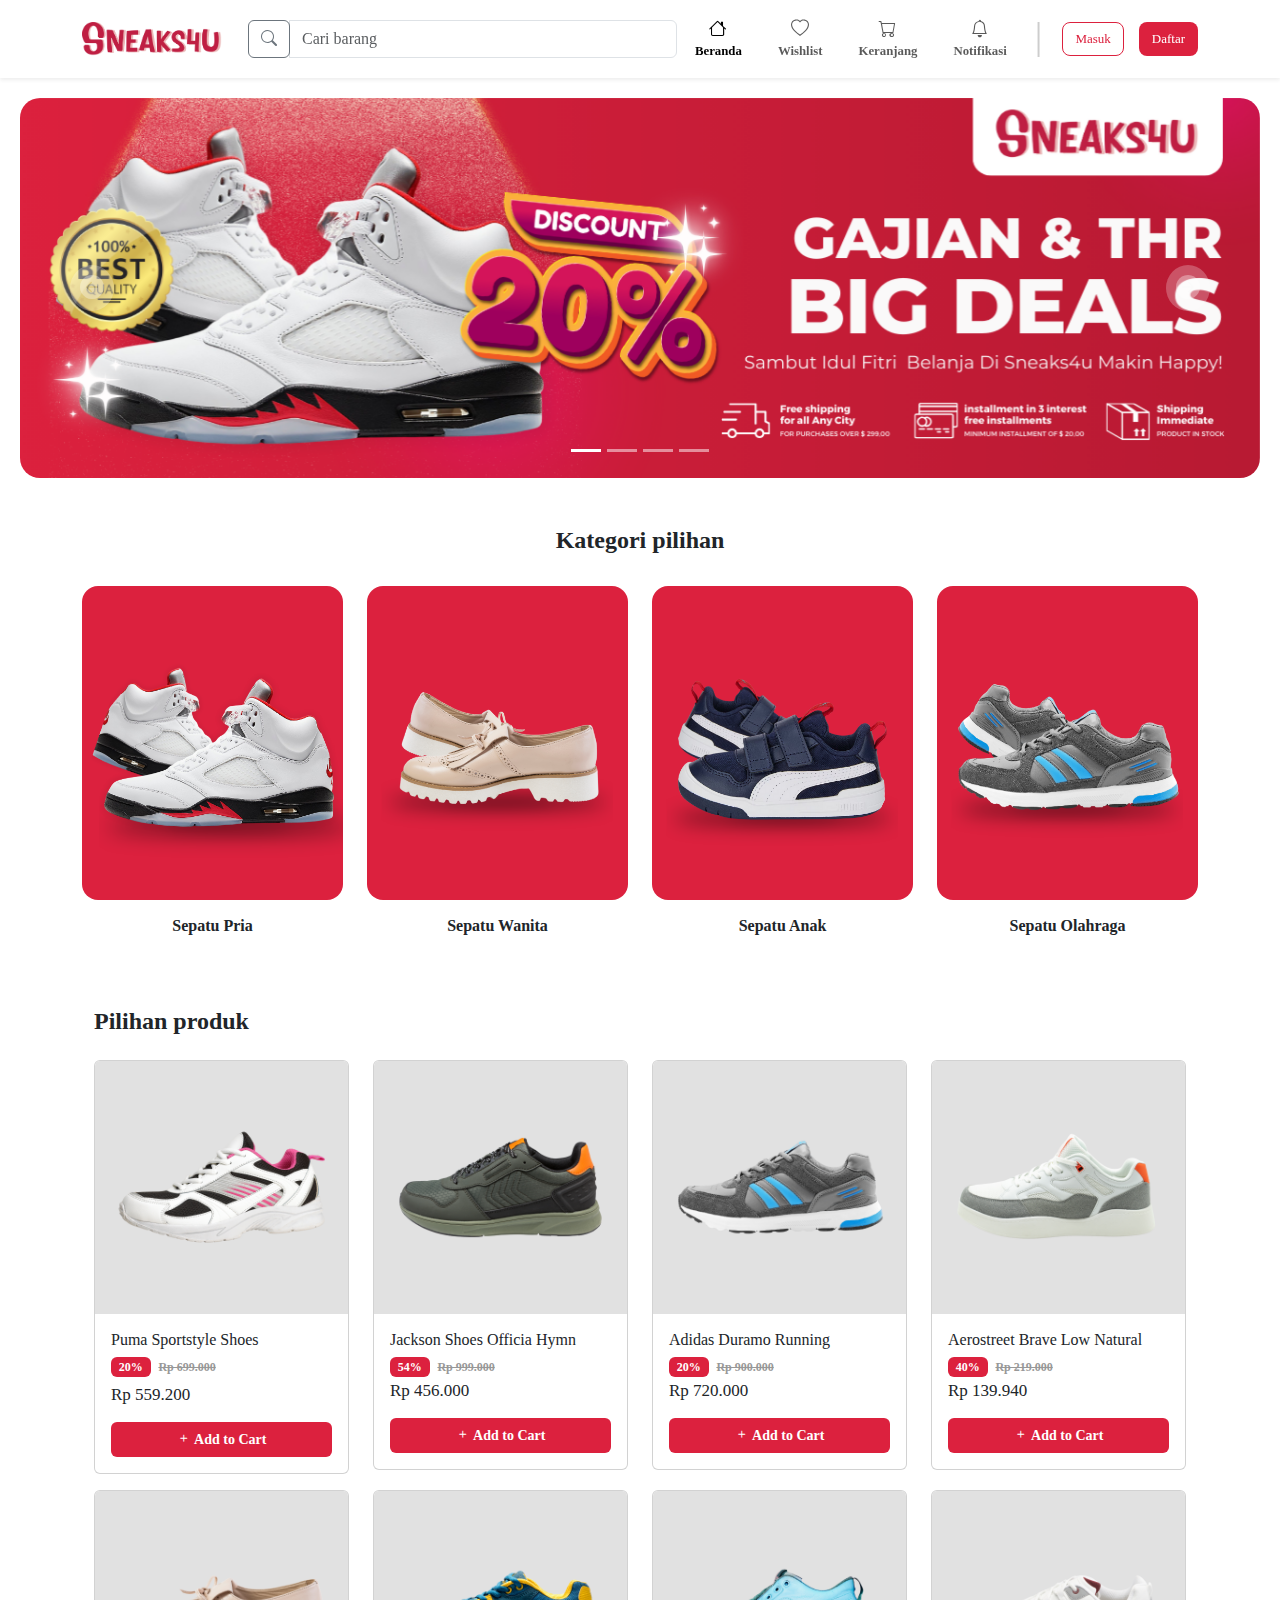
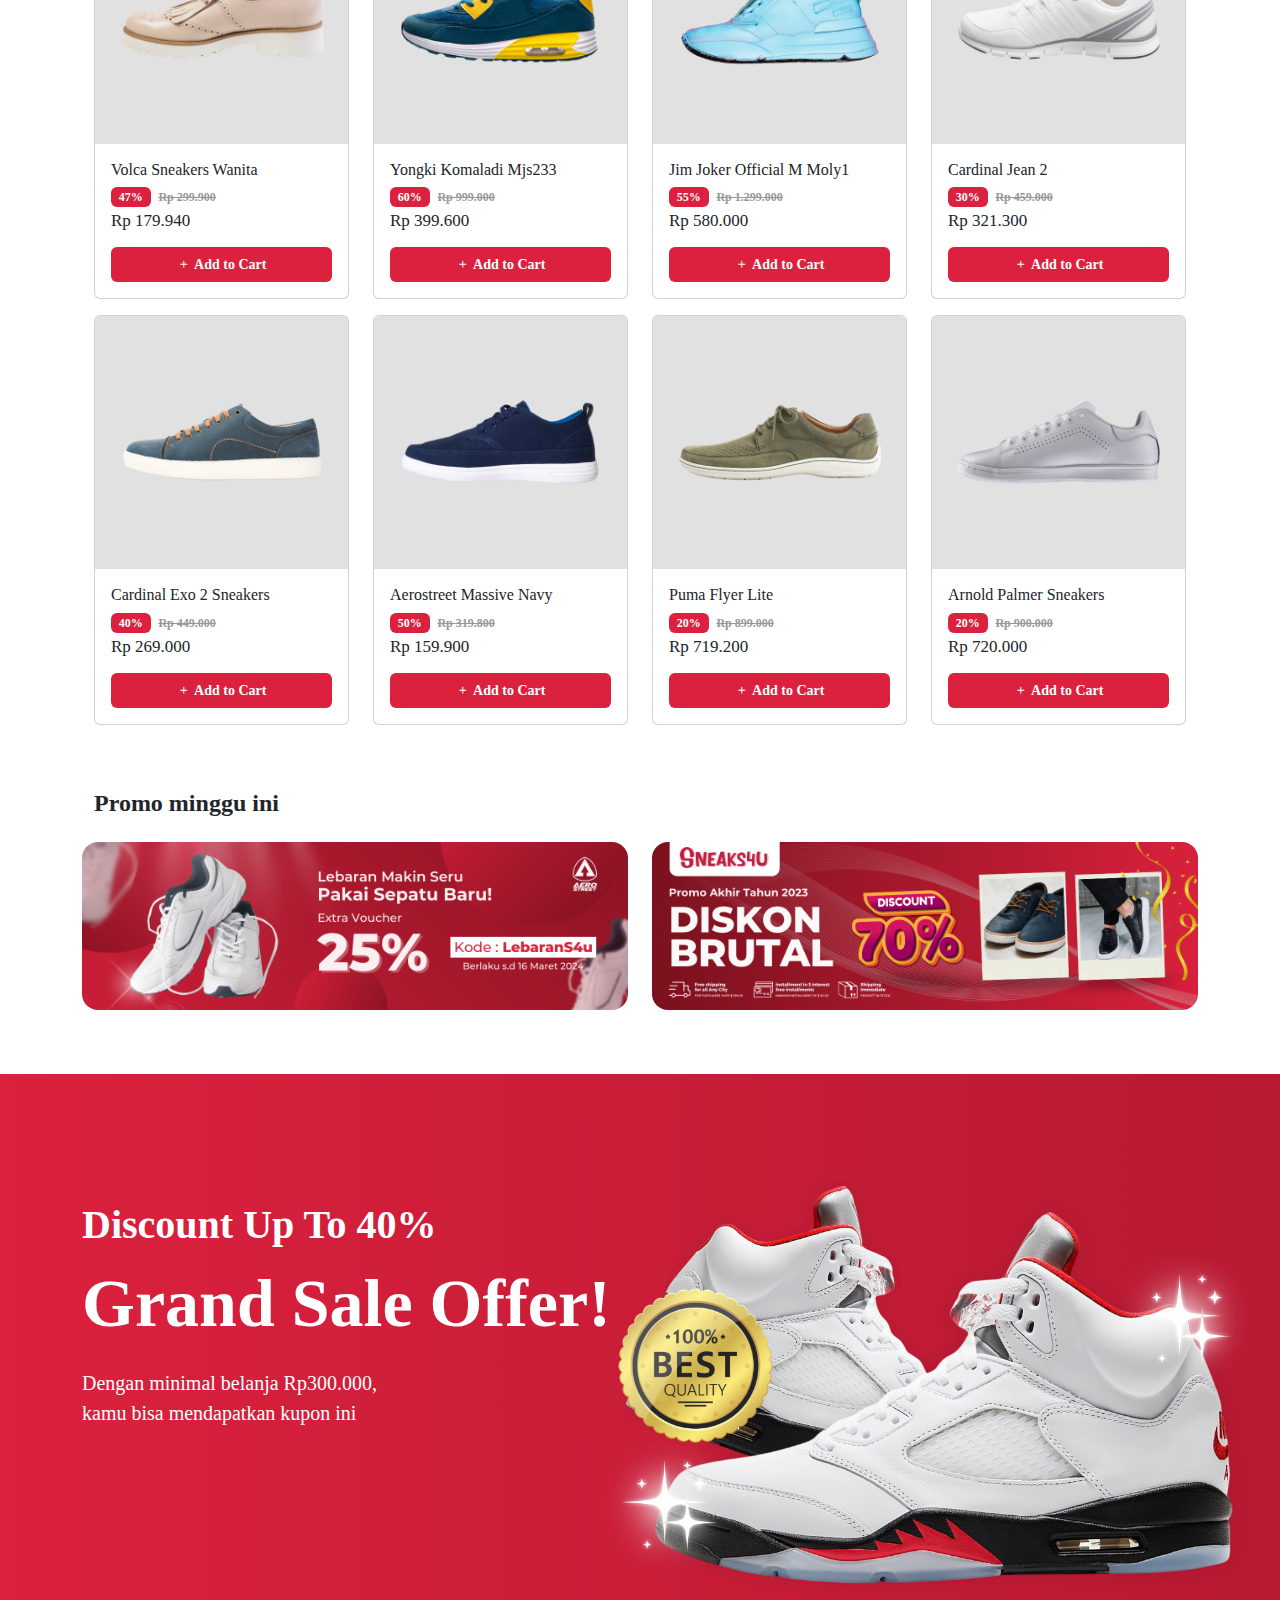
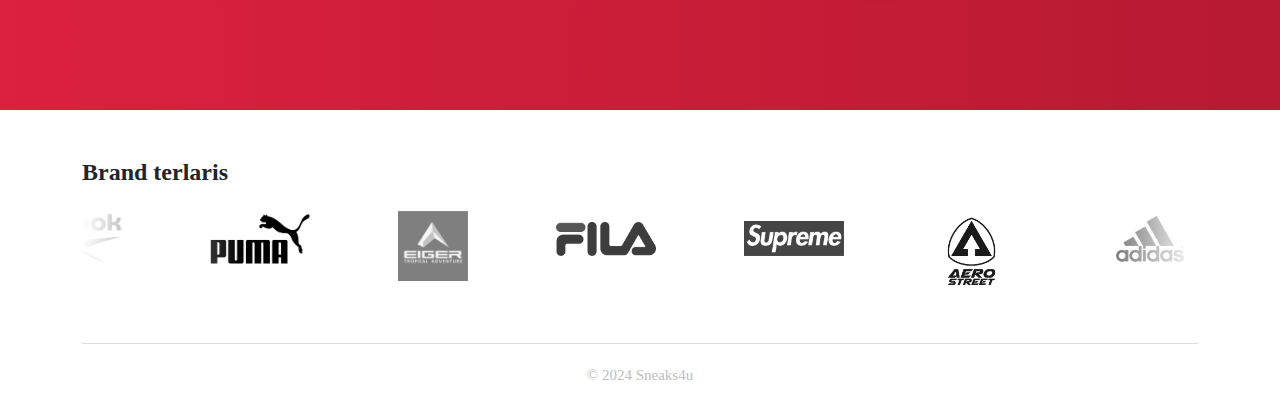
<file: index.html>
<!DOCTYPE html>
<html lang="en">
  <head>
    <meta charset="UTF-8" />
    <meta name="viewport" content="width=device-width, initial-scale=1.0" />

    <!-- Favicon -->
    <link rel="icon" href="img/favicon.png" />

    <!-- Link CSS -->
    <link rel="stylesheet" href="style.css" />

    <!-- Bootstrap CSS -->
    <link href="https://cdn.jsdelivr.net/npm/bootstrap@5.3.3/dist/css/bootstrap.min.css" rel="stylesheet" integrity="sha384-QWTKZyjpPEjISv5WaRU9OFeRpok6YctnYmDr5pNlyT2bRjXh0JMhjY6hW+ALEwIH" crossorigin="anonymous" />

    <!-- Bootstrap Icon -->
    <link rel="stylesheet" href="https://cdn.jsdelivr.net/npm/bootstrap-icons@1.11.3/font/bootstrap-icons.min.css" />

    <title>Sneaks4u</title>
  </head>
  <body>
    <div id="overlay"></div>

    <!-- Navbar -->
    <nav class="navbar navbar-expand-lg navbar-light bg-white sticky-top shadow-sm fw-medium">
      <div class="container">
        <a href="#">
          <img src="img/sneaks4u.png" alt="" class="navbar-brand" />
        </a>

        <div class="wrap-search-luar">
          <div class="input-group">
            <div class="input-group-append">
              <button class="btn btn-outline-secondary" type="button">
                <i class="bi bi-search"></i>
              </button>
            </div>
            <input type="text" class="form-control" placeholder="Cari barang" data-toggle="modal" data-target="#exampleModal" />
          </div>
        </div>

        <button class="navbar-toggler" type="button" data-bs-toggle="collapse" data-bs-target="#navbarNavAltMarkup" aria-controls="navbarNavAltMarkup" aria-expanded="false" aria-label="Toggle navigation">
          <span class="navbar-toggler-icon"></span>
        </button>

        <div class="collapse navbar-collapse" id="navbarNavAltMarkup">
          <div class="wrap-search">
            <div class="input-group">
              <div class="input-group-append">
                <button class="btn btn-outline-secondary" type="button">
                  <i class="bi bi-search"></i>
                </button>
              </div>
              <input type="text" class="form-control" placeholder="Cari barang" data-toggle="modal" data-target="#exampleModal" />
            </div>
          </div>
          <div class="navbar-nav ms-auto">
            <a class="nav-link active" href="#">
              <div class="icon-wrapper">
                <i class="bi bi-house"></i>
                <span class="icon-text">Beranda</span>
              </div>
            </a>
            <a class="nav-link" href="#">
              <div class="icon-wrapper">
                <i class="bi bi-heart"></i>
                <span class="icon-text">Wishlist</span>
              </div>
            </a>

            <a id="cart-link" class="nav-link" href="cart.html">
              <div class="icon-wrapper">
                <i class="bi bi-cart"></i>
                <span class="icon-text">Keranjang</span>
              </div>
            </a>

            <a class="nav-link" href="#">
              <div class="icon-wrapper">
                <i class="bi bi-bell"></i>
                <span class="icon-text">Notifikasi</span>
              </div>
            </a>

            <span class="mr-3 line">|</span>

            <div class="d-flex button login">
              <button class="btn font-weight-bold">Masuk</button>
              <button class="btn font-weight-bold text-white">Daftar</button>
            </div>
          </div>
        </div>
      </div>
    </nav>
    <!-- Akhir Navbar -->

    <!-- Banner -->
    <div class="banner-container">
      <div id="hero-carousel" class="carousel slide" data-bs-ride="carousel">
        <div class="carousel-indicators">
          <button type="button" data-bs-target="#hero-carousel" data-bs-slide-to="0" class="active" aria-current="true" aria-label="Slide 1"></button>
          <button type="button" data-bs-target="#hero-carousel" data-bs-slide-to="1" aria-label="Slide 2"></button>
          <button type="button" data-bs-target="#hero-carousel" data-bs-slide-to="2" aria-label="Slide 3"></button>
          <button type="button" data-bs-target="#hero-carousel" data-bs-slide-to="3" aria-label="Slide 4"></button>
        </div>

        <div class="carousel-inner">
          <div class="carousel-item active c-item">
            <img src="img/banner1.png" class="d-block w-100 c-img" alt="Slide 1" />
          </div>
          <div class="carousel-item c-item">
            <img src="img/banner2.png" class="d-block w-100 c-img" alt="Slide 2" />
          </div>
          <div class="carousel-item c-item">
            <img src="img/banner3.png" class="d-block w-100 c-img" alt="Slide 3" />
          </div>
          <div class="carousel-item c-item">
            <img src="img/banner4.png" class="d-block w-100 c-img" alt="Slide 4" />
          </div>
        </div>
        <button class="carousel-control-prev" type="button" data-bs-target="#hero-carousel" data-bs-slide="prev">
          <span class="prev-icon-wrapper"><i class="bi bi-arrow-left-circle-fill"></i></span>
        </button>
        <button class="carousel-control-next" type="button" data-bs-target="#hero-carousel" data-bs-slide="next">
          <span class="next-icon-wrapper"><i class="bi bi-arrow-right-circle-fill"></i></span>
        </button>
      </div>
    </div>
    <!-- Akhir Banner -->

    <!-- Kategori -->
    <div id="Kategori">
      <div class="container mt-5 mb-5">
        <div class="row mb-4 text-center">
          <div class="col">
            <h3 class="fs-4 fw-bold">Kategori pilihan</h3>
          </div>
        </div>
        <div class="row d-flex justify-content-center align-items-center text-center">
          <div class="col-6 col-md-3 mb-3">
            <img src="img/sepatupria.png" class="card-img-top rounded-4" alt="..." />
            <h6 class="mt-3 fw-semibold">Sepatu Pria</h6>
          </div>
          <div class="col-6 col-md-3 mb-3">
            <img src="img/sepatuwanita.png" class="card-img-top rounded-4" alt="..." />
            <h6 class="mt-3 fw-semibold">Sepatu Wanita</h6>
          </div>
          <div class="col-6 col-md-3 mb-3">
            <img src="img/sepatuanak.png" class="card-img-top rounded-4" alt="..." />
            <h6 class="mt-3 fw-semibold">Sepatu Anak</h6>
          </div>
          <div class="col-6 col-md-3 mb-3">
            <img src="img/sepatuolahraga.png" class="card-img-top rounded-4" alt="..." />
            <h6 class="mt-3 fw-semibold">Sepatu Olahraga</h6>
          </div>
        </div>
      </div>
    </div>
    <!-- Akhir Kategori -->

    <!-- Pilihan Produk -->
    <div class="container mt-2 mb-5">
      <div class="row mx-auto mb-3">
        <div class="col">
          <h3 class="fs-4 fw-bold">Pilihan produk</h3>
        </div>
      </div>
      <div class="row mx-0 mt-0">
        <div class="col-6 col-md-3 pl-0 mb-3">
          <div class="card">
            <img src="img/1.png" class="card-img-top" alt="..." />
            <div class="card-body">
              <h6 class="card-title">Puma Sportstyle Shoes</h6>
              <div class="d-flex">
                <span class="badge badge-pill" style="background-color: #dc213e; color: d50000">20%</span>
                <span class="badge-pill badge" style="color: #989898"><del>Rp 699.000</del></span>
              </div>
              <h5 class="mt-2">Rp 559.200</h5>
              <div class="d-flex align-items-center">
                <button
                  class="btn add-cart mr-2"
                  onclick="addToCart('Puma Sportstyle Shoes', 559200, 'img/1.png');
                  showAddedToCartPopup('Puma Sportstyle Shoes', {name: 'Puma Sportstyle Shoes', price: 559200, image: 'img/1.png'});"
                >
                  <i class="bi bi-plus"></i>
                  <span class="ml-1">Add to Cart</span>
                </button>
              </div>
            </div>
          </div>
        </div>
        <div class="col-6 col-md-3 pl-0 mb-3">
          <div class="card">
            <img src="img/2.png" class="card-img-top" alt="..." />
            <div class="card-body">
              <h6 class="card-title">Jackson Shoes Officia Hymn</h6>
              <div class="d-flex">
                <span class="badge badge-pill" style="background-color: #dc213e; color: d50000">54%</span>
                <span class="badge-pill badge" style="color: #989898"><del>Rp 999.000</del></span>
              </div>
              <h5 class="mt-1">Rp 456.000</h5>
              <div class="d-flex align-items-center">
                <button
                  class="btn add-cart mr-2"
                  onclick="addToCart('Jackson Shoes Officia Hymn', 456000, 'img/2.png');
                  showAddedToCartPopup('Jackson Shoes Officia Hymn', {name: 'PJackson Shoes Officia Hymn', price: 456000, image: 'img/2.png'});"
                >
                  <i class="bi bi-plus"></i>
                  <span class="ml-1">Add to Cart</span>
                </button>
              </div>
            </div>
          </div>
        </div>
        <div class="col-6 col-md-3 pl-0 mb-3">
          <div class="card">
            <img src="img/3.png" class="card-img-top" alt="..." />
            <div class="card-body">
              <h6 class="card-title">Adidas Duramo Running</h6>
              <div class="d-flex">
                <span class="badge badge-pill" style="background-color: #dc213e; color: d50000">20%</span>
                <span class="badge-pill badge" style="color: #989898"><del>Rp 900.000</del></span>
              </div>
              <h5 class="mt-1">Rp 720.000</h5>
              <div class="d-flex align-items-center">
                <button
                  class="btn add-cart mr-2"
                  onclick="addToCart('Adidas Duramo Running', 720000, 'img/3.png');
                  showAddedToCartPopup('Adidas Duramo Running', {name: 'Adidas Duramo Running', price: 720000, image: 'img/3.png'});"
                >
                  <i class="bi bi-plus"></i>
                  <span class="ml-1">Add to Cart</span>
                </button>
              </div>
            </div>
          </div>
        </div>
        <div class="col-6 col-md-3 pl-0 mb-3">
          <div class="card">
            <img src="img/6.png" class="card-img-top" alt="..." />
            <div class="card-body">
              <h6 class="card-title">Aerostreet Brave Low Natural</h6>
              <div class="d-flex">
                <span class="badge badge-pill" style="background-color: #dc213e; color: d50000">40%</span>
                <span class="badge-pill badge" style="color: #989898"><del>Rp 219.000</del></span>
              </div>
              <h5 class="mt-1">Rp 139.940</h5>
              <div class="d-flex align-items-center">
                <button
                  class="btn add-cart mr-2"
                  onclick="addToCart('Aerostreet Brave Low Natural', 139940, 'img/6.png');
                  showAddedToCartPopup('Aerostreet Brave Low Natural', {name: 'Aerostreet Brave Low Natural', price: 139940, image: 'img/6.png'});"
                >
                  <i class="bi bi-plus"></i>
                  <span class="ml-1">Add to Cart</span>
                </button>
              </div>
            </div>
          </div>
        </div>
      </div>
      <div class="row mx-0">
        <div class="col-6 col-md-3 pl-0 mb-3">
          <div class="card">
            <img src="img/9.png" class="card-img-top" alt="..." />
            <div class="card-body">
              <h6 class="card-title">Volca Sneakers Wanita</h6>
              <div class="d-flex">
                <span class="badge badge-pill" style="background-color: #dc213e; color: d50000">47%</span>
                <span class="badge-pill badge" style="color: #989898"><del>Rp 299.900</del></span>
              </div>
              <h5 class="mt-1">Rp 179.940</h5>
              <div class="d-flex align-items-center">
                <button
                  class="btn add-cart mr-2"
                  onclick="addToCart('Volca Sneakers Wanita', 179940, 'img/9.png');
                  showAddedToCartPopup('Volca Sneakers Wanita', {name: 'Volca Sneakers Wanita', price: 179940, image: 'img/9.png'});"
                >
                  <i class="bi bi-plus"></i>
                  <span class="ml-1">Add to Cart</span>
                </button>
              </div>
            </div>
          </div>
        </div>
        <div class="col-6 col-md-3 pl-0 mb-3">
          <div class="card">
            <img src="img/4.png" class="card-img-top" alt="..." />
            <div class="card-body">
              <h6 class="card-title">Yongki Komaladi Mjs233</h6>
              <div class="d-flex">
                <span class="badge badge-pill" style="background-color: #dc213e; color: d50000">60%</span>
                <span class="badge-pill badge" style="color: #989898"><del>Rp 999.000</del></span>
              </div>
              <h5 class="mt-1">Rp 399.600</h5>
              <div class="d-flex align-items-center">
                <button
                  class="btn add-cart mr-2"
                  onclick="addToCart('Yongki Komaladi Mjs233', 399600, 'img/4.png');
                  showAddedToCartPopup('ongki Komaladi Mjs233', {name: 'ongki Komaladi Mjs233', price: 399600, image: 'img/4.png'});"
                >
                  <i class="bi bi-plus"></i>
                  <span class="ml-1">Add to Cart</span>
                </button>
              </div>
            </div>
          </div>
        </div>
        <div class="col-6 col-md-3 pl-0 mb-3">
          <div class="card">
            <img src="img/7.png" class="card-img-top" alt="..." />
            <div class="card-body">
              <h6 class="card-title">Jim Joker Official M Moly1</h6>
              <div class="d-flex">
                <span class="badge badge-pill" style="background-color: #dc213e; color: d50000">55%</span>
                <span class="badge-pill badge" style="color: #989898"><del>Rp 1.299.000</del></span>
              </div>
              <h5 class="mt-1">Rp 580.000</h5>
              <div class="d-flex align-items-center">
                <button
                  class="btn add-cart mr-2"
                  onclick="addToCart('Jim Joker Official M Moly1', 580000, 'img/7.png');
                  showAddedToCartPopup('Jim Joker Official M Moly1', {name: 'Jim Joker Official M Moly1', price: 580000, image: 'img/7.png'});"
                >
                  <i class="bi bi-plus"></i>
                  <span class="ml-1">Add to Cart</span>
                </button>
              </div>
            </div>
          </div>
        </div>
        <div class="col-6 col-md-3 pl-0 mb-3">
          <div class="card">
            <img src="img/5.png" class="card-img-top" alt="..." />
            <div class="card-body">
              <h6 class="card-title">Cardinal Jean 2</h6>
              <div class="d-flex">
                <span class="badge badge-pill" style="background-color: #dc213e; color: d50000">30%</span>
                <span class="badge-pill badge" style="color: #989898"><del>Rp 459.000</del></span>
              </div>
              <h5 class="mt-1">Rp 321.300</h5>
              <div class="d-flex align-items-center">
                <button
                  class="btn add-cart mr-2"
                  onclick="addToCart('Cardinal Jean 2', 321300, 'img/5.png');
                  showAddedToCartPopup('Cardinal Jean 2', {name: 'Cardinal Jean 2', price: 321300, image: 'img/5.png'});"
                >
                  <i class="bi bi-plus"></i>
                  <span class="ml-1">Add to Cart</span>
                </button>
              </div>
            </div>
          </div>
        </div>
      </div>
      <div class="row mx-0">
        <div class="col-6 col-md-3 pl-0 mb-3">
          <div class="card">
            <img src="img/12.png" class="card-img-top" alt="..." />
            <div class="card-body">
              <h6 class="card-title">Cardinal Exo 2 Sneakers</h6>
              <div class="d-flex">
                <span class="badge badge-pill" style="background-color: #dc213e; color: d50000">40%</span>
                <span class="badge-pill badge" style="color: #989898"><del>Rp 449.000</del></span>
              </div>
              <h5 class="mt-1">Rp 269.000</h5>
              <div class="d-flex align-items-center">
                <button
                  class="btn add-cart mr-2"
                  onclick="addToCart('Cardinal Exo 2 Sneakers', 269000, 'img/12.png');
                  showAddedToCartPopup('Cardinal Exo 2 Sneakers', {name: 'Cardinal Exo 2 Sneakers', price: 269000, image: 'img/12.png'});"
                >
                  <i class="bi bi-plus"></i>
                  <span class="ml-1">Add to Cart</span>
                </button>
              </div>
            </div>
          </div>
        </div>
        <div class="col-6 col-md-3 pl-0 mb-3">
          <div class="card">
            <img src="img/10.png" class="card-img-top" alt="..." />
            <div class="card-body">
              <h6 class="card-title">Aerostreet Massive Navy</h6>
              <div class="d-flex">
                <span class="badge badge-pill" style="background-color: #dc213e; color: d50000">50%</span>
                <span class="badge-pill badge" style="color: #989898"><del>Rp 319.800</del></span>
              </div>
              <h5 class="mt-1">Rp 159.900</h5>
              <div class="d-flex align-items-center">
                <button
                  class="btn add-cart mr-2"
                  onclick="addToCart('Aerostreet Massive Navy', 159900, 'img/10.png');
                  showAddedToCartPopup('Aerostreet Massive Navy', {name: 'Aerostreet Massive Navys', price: 159900, image: 'img/10.png'});"
                >
                  <i class="bi bi-plus"></i>
                  <span class="ml-1">Add to Cart</span>
                </button>
              </div>
            </div>
          </div>
        </div>
        <div class="col-6 col-md-3 pl-0 mb-3">
          <div class="card">
            <img src="img/11.png" class="card-img-top" alt="..." />
            <div class="card-body">
              <h6 class="card-title">Puma Flyer Lite</h6>
              <div class="d-flex">
                <span class="badge badge-pill" style="background-color: #dc213e; color: d50000">20%</span>
                <span class="badge-pill badge" style="color: #989898"><del>Rp 899.000</del></span>
              </div>
              <h5 class="mt-1">Rp 719.200</h5>
              <div class="d-flex align-items-center">
                <button
                  class="btn add-cart mr-2"
                  onclick="addToCart('Puma Flyer Lite', 719200, 'img/11.png');
                  showAddedToCartPopup('Puma Flyer Lite', {name: 'Puma Flyer Lite', price: 719200, image: 'img/11.png'});"
                >
                  <i class="bi bi-plus"></i>
                  <span class="ml-1">Add to Cart</span>
                </button>
              </div>
            </div>
          </div>
        </div>
        <div class="col-6 col-md-3 pl-0 mb-3">
          <div class="card">
            <img src="img/8.png" class="card-img-top" alt="..." />
            <div class="card-body">
              <h6 class="card-title">Arnold Palmer Sneakers</h6>
              <div class="d-flex">
                <span class="badge badge-pill" style="background-color: #dc213e; color: d50000">20%</span>
                <span class="badge-pill badge" style="color: #989898"><del>Rp 900.000</del></span>
              </div>
              <h5 class="mt-1">Rp 720.000</h5>
              <div class="d-flex align-items-center">
                <button
                  class="btn add-cart mr-2"
                  onclick="addToCart('Arnold Palmer Sneakers', 720000, 'img/8.png');
                  showAddedToCartPopup('Arnold Palmer Sneakers', {name: 'Arnold Palmer Sneakers', price: 720000, image: 'img/8.png'});"
                >
                  <i class="bi bi-plus"></i>
                  <span class="ml-1">Add to Cart</span>
                </button>
              </div>
            </div>
          </div>
        </div>
      </div>
    </div>
    <!-- Akhir Pilihan Produk -->

    <!-- Promo -->
    <div id="Promo">
      <div class="container mb-5">
        <div class="row mx-auto mb-3">
          <div class="col">
            <h3 class="fs-4 fw-bold">Promo minggu ini</h3>
          </div>
        </div>
        <div class="row">
          <div class="col-md-6 mb-3">
            <div class="card-img">
              <img src="img/banner3.png" class="card-img rounded-4" alt="..." />
            </div>
          </div>
          <div class="col-md-6 mb-3">
            <div class="card-img">
              <img src="img/banner4.png" class="card-img rounded-4" alt="..." />
            </div>
          </div>
        </div>
      </div>
    </div>
    <!-- Akhir Promo -->

    <!-- Offer -->
    <section id="offers" class="py-5 mb-5">
      <div class="container">
        <div class="row d-flex align-items-center justify-content-center text-center justify-content-lg-start text-lg-start">
          <div class="offers-content">
            <span class="text-white">Discount Up To 40%</span>
            <h2 class="mt-2 mb-4 text-white">Grand Sale Offer!</h2>
            <p class="text-white">
              Dengan minimal belanja Rp300.000, <br />
              kamu bisa mendapatkan kupon ini
            </p>
          </div>
          <div class="overlay"></div>
        </div>
      </div>
    </section>
    <!-- Akhir Offer -->

    <!-- Brand -->
    <section id="Brand">
      <div class="container">
        <div class="row">
          <div class="col">
            <h3 class="fs-4 fw-bold">Brand terlaris</h3>
          </div>
        </div>
        <div class="slider">
          <ul class="brands">
            <li class="brand-logo"><img src="img/brand-img-1.png" width="100" alt="" /></li>
            <li class="brand-logo"><img src="img/brand-img-2.jpg" width="60" alt="" /></li>
            <li class="brand-logo"><img src="img/brand-img-3.png" width="100" alt="" /></li>
            <li class="brand-logo"><img src="img/brand-img-4.png" width="100" alt="" /></li>
            <li class="brand-logo"><img src="img/brand-img-5.png" width="100" alt="" /></li>
            <li class="brand-logo"><img src="img/brand-img-6.png" width="100" alt="" /></li>
            <li class="brand-logo"><img src="img/brand-img-7.png" width="70" alt="" /></li>
            <li class="brand-logo"><img src="img/brand-img-8.png" width="100" alt="" /></li>
            <li class="brand-logo"><img src="img/brand-img-9.png" width="100" alt="" /></li>
            <li class="brand-logo"><img src="img/brand-img-10.png" width="80" alt="" /></li>

            <li class="brand-logo"><img src="img/brand-img-1.png" width="100" alt="" /></li>
            <li class="brand-logo"><img src="img/brand-img-2.jpg" width="60" alt="" /></li>
            <li class="brand-logo"><img src="img/brand-img-3.png" width="100" alt="" /></li>
            <li class="brand-logo"><img src="img/brand-img-4.png" width="100" alt="" /></li>
            <li class="brand-logo"><img src="img/brand-img-5.png" width="100" alt="" /></li>
            <li class="brand-logo"><img src="img/brand-img-6.png" width="100" alt="" /></li>
            <li class="brand-logo"><img src="img/brand-img-7.png" width="70" alt="" /></li>
            <li class="brand-logo"><img src="img/brand-img-8.png" width="100" alt="" /></li>
            <li class="brand-logo"><img src="img/brand-img-9.png" width="100" alt="" /></li>
            <li class="brand-logo"><img src="img/brand-img-10.png" width="80" alt="" /></li>
          </ul>
        </div>
      </div>
    </section>
    <!-- Akhir Brand -->

    <!-- footer -->
    <div class="container">
      <footer class="text-center footer-line">
        <p>&copy; 2024 Sneaks4u</p>
      </footer>
    </div>
    <!-- end of footer -->

    <script src="script.js"></script>
    <script src="https://cdn.jsdelivr.net/npm/bootstrap@5.3.3/dist/js/bootstrap.bundle.min.js" integrity="sha384-YvpcrYf0tY3lHB60NNkmXc5s9fDVZLESaAA55NDzOxhy9GkcIdslK1eN7N6jIeHz" crossorigin="anonymous"></script>
  </body>
</html>
</file>
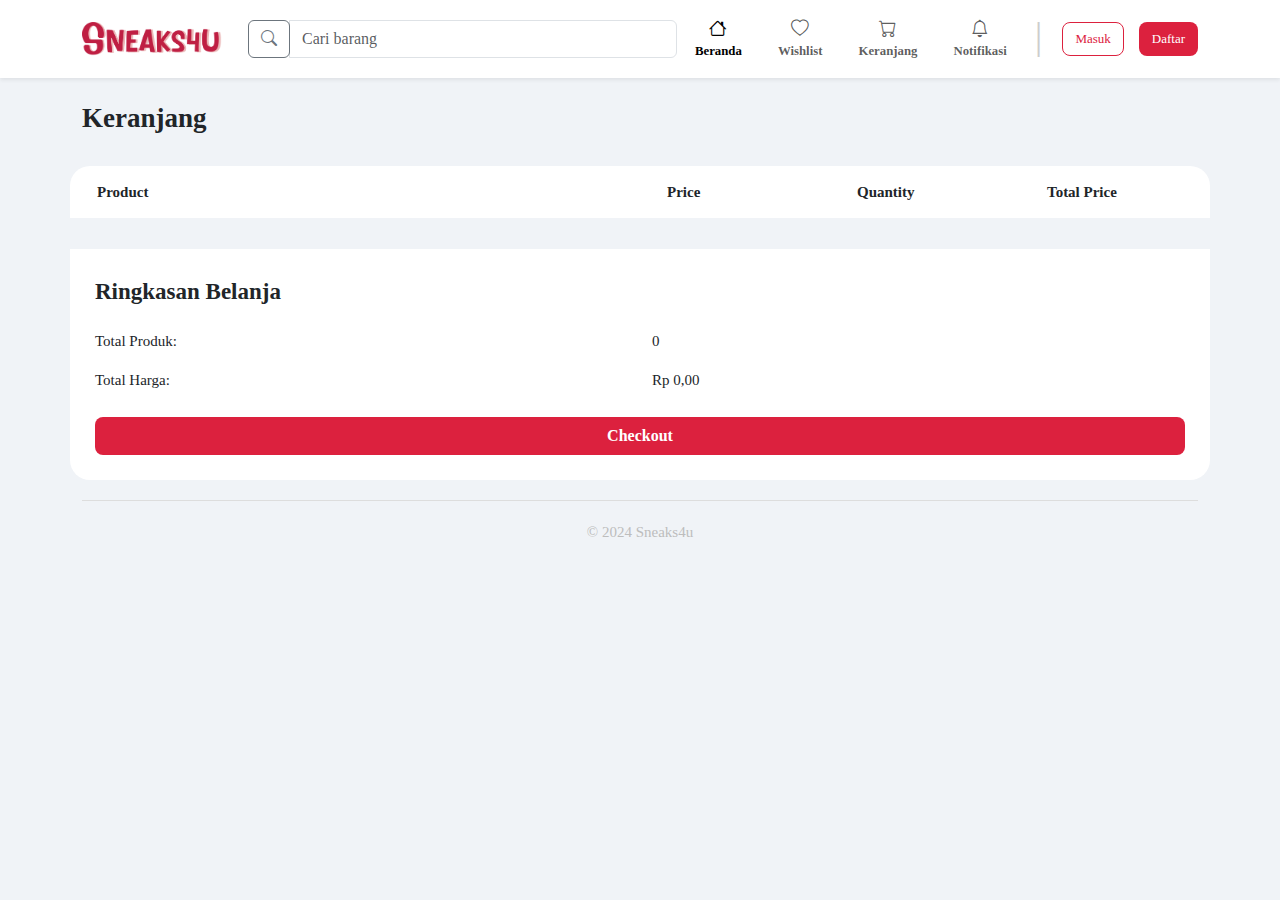
<file: cart.html>
<!DOCTYPE html>
<html lang="en">
  <head>
    <meta charset="UTF-8" />
    <meta name="viewport" content="width=device-width, initial-scale=1.0" />

    <!-- Favicon -->
    <link rel="icon" href="img/favicon.png" />

    <!-- Link CSS -->
    <link rel="stylesheet" href="style-cart.css" />

    <!-- Bootstrap CSS -->
    <link href="https://cdn.jsdelivr.net/npm/bootstrap@5.3.3/dist/css/bootstrap.min.css" rel="stylesheet" integrity="sha384-QWTKZyjpPEjISv5WaRU9OFeRpok6YctnYmDr5pNlyT2bRjXh0JMhjY6hW+ALEwIH" crossorigin="anonymous" />

    <!-- Bootstrap Icon -->
    <link rel="stylesheet" href="https://cdn.jsdelivr.net/npm/bootstrap-icons@1.11.3/font/bootstrap-icons.min.css" />

    <title>Shopping Cart</title>
  </head>
  <body style="background-color: #f0f3f7">
    <!-- Navbar -->
    <nav class="navbar navbar-expand-lg navbar-light bg-white sticky-top shadow-sm fw-medium">
      <div class="container">
        <a href="index.html">
          <img src="img/sneaks4u.png" alt="" class="navbar-brand" />
        </a>

        <div class="wrap-search-luar">
          <div class="input-group">
            <div class="input-group-append">
              <button class="btn btn-outline-secondary" type="button">
                <i class="bi bi-search"></i>
              </button>
            </div>
            <input type="text" class="form-control" placeholder="Cari barang" data-toggle="modal" data-target="#exampleModal" />
          </div>
        </div>

        <button class="navbar-toggler" type="button" data-bs-toggle="collapse" data-bs-target="#navbarNavAltMarkup" aria-controls="navbarNavAltMarkup" aria-expanded="false" aria-label="Toggle navigation">
          <span class="navbar-toggler-icon"></span>
        </button>

        <div class="collapse navbar-collapse" id="navbarNavAltMarkup">
          <div class="wrap-search">
            <div class="input-group">
              <div class="input-group-append">
                <button class="btn btn-outline-secondary" type="button">
                  <i class="bi bi-search"></i>
                </button>
              </div>
              <input type="text" class="form-control" placeholder="Cari barang" data-toggle="modal" data-target="#exampleModal" />
            </div>
          </div>
          <div class="navbar-nav ms-auto">
            <a class="nav-link active" href="index.html">
              <div class="icon-wrapper">
                <i class="bi bi-house"></i>
                <span class="icon-text">Beranda</span>
              </div>
            </a>
            <a class="nav-link" href="#">
              <div class="icon-wrapper">
                <i class="bi bi-heart"></i>
                <span class="icon-text">Wishlist</span>
              </div>
            </a>

            <a id="cart-link" class="nav-link" href="#">
              <div class="icon-wrapper">
                <i class="bi bi-cart"></i>
                <span class="icon-text">Keranjang</span>
              </div>
            </a>

            <a class="nav-link" href="#">
              <div class="icon-wrapper">
                <i class="bi bi-bell"></i>
                <span class="icon-text">Notifikasi</span>
              </div>
            </a>

            <span class="mr-3 line">|</span>

            <div class="d-flex button login">
              <button class="btn font-weight-bold">Masuk</button>
              <button class="btn font-weight-bold text-white">Daftar</button>
            </div>
          </div>
        </div>
      </div>
    </nav>
    <!-- Akhir Navbar -->

    <!-- Keranjang -->
    <div id="Keranjang" class="container">
      <div class="row mt-4 mb-4 title">
        <div class="col">
          <h3>Keranjang</h3>
        </div>
      </div>
      <div class="row table-product">
        <div class="col-md-6">
          <p>Product</p>
        </div>
        <div class="col-md-2">
          <p>Price</p>
        </div>
        <div class="col-md-2">
          <p>Quantity</p>
        </div>
        <div class="col-md-2">
          <p>Total Price</p>
        </div>
      </div>
      <div class="row bg-white mt-3">
        <div class="col">
          <ul id="cart-list" class="list-group"></ul>
        </div>
      </div>
    </div>
    <!-- Akhir Keranjang -->

    <!-- Ringkasan Belanja -->
    <div id="ringkasan-belanja" class="container">
      <div class="row mt-4 mb-4 title">
        <div class="col">
          <h3>Ringkasan Belanja</h3>
        </div>
      </div>
      <div class="row">
        <div class="col-md-6">
          <p>Total Produk:</p>
        </div>
        <div class="col-md-6">
          <p id="total-produk">0</p>
        </div>
      </div>
      <div class="row">
        <div class="col-md-6">
          <p>Total Harga:</p>
        </div>
        <div class="col-md-6">
          <p id="total-harga">Rp 0</p>
        </div>
      </div>
      <div class="row">
        <div class="col-md">
          <!-- Tombol Checkout -->
          <button class="btn btn-checkout" onclick="checkout()">Checkout</button>
        </div>
      </div>
    </div>
    <!-- Akhir Ringkasan Belanja -->

    <!-- footer -->
    <div class="container">
      <footer class="text-center footer-line">
        <p>&copy; 2024 Sneaks4u</p>
      </footer>
    </div>
    <!-- end of footer -->

    <script>
      // Ambil data keranjang dari localStorage
      let cart = JSON.parse(localStorage.getItem('cart')) || [];

      // Fungsi untuk memperbarui data keranjang di localStorage
      function updateCartInLocalStorage() {
        localStorage.setItem('cart', JSON.stringify(cart));
      }

      // Fungsi untuk menambahkan produk ke keranjang
      function addToCart(name, price, image) {
        let index = cart.findIndex((item) => item.name === name);

        if (index !== -1) {
          cart[index].quantity++;
          cart[index].totalPrice = cart[index].price * cart[index].quantity; // Update total price
        } else {
          // Inisialisasi totalPrice dengan harga awal dikalikan dengan quantity
          let totalPrice = price * 1;
          cart.push({ name: name, price: price, image: image, quantity: 1, totalPrice: totalPrice });
        }

        localStorage.setItem('cart', JSON.stringify(cart));
        displayCartItems();
      }

      // Fungsi untuk memperbarui jumlah item dan harga total
      function updateItemQuantity(index, change) {
        cart[index].quantity += change;
        if (cart[index].quantity <= 0) {
          // Hapus item dari keranjang jika jumlahnya kurang dari atau sama dengan 0
          cart.splice(index, 1);
        } else {
          cart[index].totalPrice = cart[index].price * cart[index].quantity; // Update total price
        }
        updateCartInLocalStorage();
        displayCartItems();
      }

      // Fungsi untuk format angka menjadi format Rupiah
      function formatRupiah(number) {
        return new Intl.NumberFormat('id-ID', { style: 'currency', currency: 'IDR' }).format(number);
      }

      // Fungsi untuk menampilkan item di keranjang dan menghitung ringkasan
      function displayCartItems() {
        let cart = JSON.parse(localStorage.getItem('cart')) || []; // Ambil data cart dari localStorage

        const cartList = document.getElementById('cart-list');
        const totalProdukElement = document.getElementById('total-produk');
        const totalHargaElement = document.getElementById('total-harga');

        let totalProduk = 0;
        let totalHarga = 0;

        cartList.innerHTML = ''; // Kosongkan item sebelumnya

        cart.forEach((item, index) => {
          totalProduk += item.quantity;
          totalHarga += item.totalPrice;

          const li = document.createElement('li');
          li.classList.add('list-group-item');
          li.innerHTML = `
      <div class="row align-items-center">
        <div class="col-md-2">
          <img src="${item.image}" alt="${item.name}">
        </div>
        <div class="col-md-4 ">
          <p>${item.name}</p>
        </div>
        <div class="col-md-2">
          <p>${formatRupiah(item.price)}</p>
        </div>
        <div class="col-md-2">
          <button class="btn " onclick="updateItemQuantity(${index}, -1)">
            <i class="bi bi-dash"></i>
          </button>
          <span class="mx-2">${item.quantity}</span>
          <button class="btn" onclick="updateItemQuantity(${index}, 1)">
            <i class="bi bi-plus"></i>
          </button>
        </div>
        <div class="col-md-2">
          <p>${formatRupiah(item.totalPrice)}</p>
        </div>
      </div>
    `;
          cartList.appendChild(li);
        });

        // Perbarui ringkasan
        totalProdukElement.textContent = totalProduk;
        totalHargaElement.textContent = formatRupiah(totalHarga);
      }

      // Fungsi untuk proses checkout
      function checkout() {
        cart = [];
        updateCartInLocalStorage();
        // Tampilkan kembali item-item di keranjang (yang sekarang kosong setelah dihapus)
        displayCartItems();
      }

      // Display the initial items in the cart
      displayCartItems();
    </script>
    <script src="https://cdn.jsdelivr.net/npm/bootstrap@5.3.3/dist/js/bootstrap.bundle.min.js" integrity="sha384-YvpcrYf0tY3lHB60NNkmXc5s9fDVZLESaAA55NDzOxhy9GkcIdslK1eN7N6jIeHz" crossorigin="anonymous"></script>
  </body>
</html>
</file>
<file: style.css>
* {
    font-family: 'Montserrat';
    font-weight: 700;
}

.navbar-brand{
    width: 140px;
}

.wrap-search-luar {
  display: none;
}

.wrap-search {
  display: flex;
  align-items: center;
  background-color: #ffffff;
  width: 100%;
  height: 35px;
  border-radius: 5px;
  padding: 0 10px;
  box-sizing: border-box;
}

.navbar-nav{
    gap: 20px;
}

.line {
  font-size: 38px;
  color: #cdcdcd;
  margin-bottom: 0px;
  font-weight: 100;
}

.button {
    gap: 15px;
}

.navbar-nav .login{
  display: flex;
  justify-content: center;
  align-items: center;
}

.navbar-nav .login .btn {
    border-radius: 8px;
    font-size: 13px;
    background-color: #DC213E;
    align-self: center;
}

.navbar-nav .login .btn:first-child {
    background-color: #ffffff;
    border: 1px solid #DC213E;
    color: #DC213E;
    align-self: center;
}
  
.icon-wrapper {
    text-align: center;
  }
  
.icon-wrapper .bi {
    font-size: 1.1rem;
}
  
.icon-text {
    font-size: 0.8rem;
    display: block;
}

.banner-container {
  display: flex;
  justify-content: center;
  align-items: center;
  max-height: 80vh;
  background-size: cover;
  background-position: center;
  margin: 20px 20px;
}

#hero-carousel {
    max-width: 1300px;
    margin: auto;
}

.carousel-inner {
    border-radius: 20px;
    overflow: hidden; 
}
  
.carousel-item {
    border-radius: 30px;
}

.c-item {
    max-height: 380px;
}
  
.c-img {
    width: 100%;
    height: 100%;
    object-fit: cover;
}
  
.prev-icon-wrapper,
.next-icon-wrapper {
    position: absolute;
    top: 50%;
    transform: translateY(-50%);
    background-color: rgba(255, 255, 255, 0.5);
    border-radius: 50%;
    padding: 5px 10px; 
}
  
.prev-icon-wrapper i,
.next-icon-wrapper i {
    color: #fff; 
    font-size: 24px; 
    cursor: pointer; 
}
  
.prev-icon-wrapper {
    left: 50px; 
}
  
.next-icon-wrapper {
    right: 50px;
}

#Kategori .col-6 {
  cursor: pointer;
}

#Kategori .col-6:active {
  transform: scale(0.99);
}

.card {
  border-radius: 90px;
  cursor: pointer;
}

.card-body {
  padding: 10px;
}

.card-body h5 {
  font-size: 17px;
}

.card-body .add-cart {
  width: 100%;
  margin-top: 8px;
  cursor: pointer;
  color: #fff;
  font-size: 14px;
  font-weight: 600;
  background-color: #DC213E;
}

.card-body .add-cart:hover {
  color: #fff;
  background-color: #BD1841;
}


.card-body .add-cart:active {
  transform: scale(0.99);
}

.added-to-cart-popup {
  position: fixed;
  top: 50%;
  left: 50%;
  transform: translate(-50%, -50%);
  background-color: rgba(255, 255, 255, 1);
  box-shadow: 0px 0px 10px 2px rgba(38, 255, 0, 0.5);
  color: #000;
  padding: 20px 10px 10px;
  border-radius: 15px;
  z-index: 9999;
}

.popup-content {
  text-align: center;
}

.popup-content p {
  margin-top: 20px;
  font-size: 15px;
  font-weight: 500;
}

.close-popup {
  position: absolute;
  width: 15px;
  top: 10px;
  right: 10px;
  cursor: pointer;
}


#Promo .row {
  margin-bottom: 20px;
}

#Promo .col img {
  width: 100%;
  height: 100%;
  object-fit: cover;
  border-radius: 20px;
}

#Promo .card-img {
  cursor: pointer;
}

#Promo .card-img:active {
  transform: scale(0.99);
}

#offers{
  position: relative;
  background: url(img/offer_img.png) center/cover no-repeat;
}

#offers .row{
  min-height: 60vh;
}

.offers-content {
  position: relative;
  z-index: 1;
}

.offers-content span{
  font-size: 40px;
  font-weight: 600;
}
.offers-content h2{
  font-size: 68px;
  font-weight: bold;
  font-family: var(--lg-font);
}
.offers-content p{
  font-size: 20px;
  font-weight: 400;
}

:root {
  --total-brand: 10;
  --logo-width: 10rem;
  --total-logo-width: calc(var(--total-brand) * var(--logo-width) * 2);
  --animation-duration: calc(var(--total-brand) * 2s );
}

#Brand {
  display: grid;
  place-items: center;
}

#Brand img {
  filter: grayscale(100%);
}

.slider {
  position: relative;
  max-width: 100vw;
  height: 8rem;
  background-color: #fff;
  display: flex;
  align-items: center;
  justify-content: center;
  overflow: hidden;
}

.slider::before,
.slider::after{
  position: absolute;
  z-index: 1;
  content: "";
  height: 100%;
  width: var(--logo-width);
}

.slider::before {
  left: 0px;
  background: linear-gradient(to right, #fff 0%, #fff0 100%);
}
.slider::after {
  right: 0px;
  background: linear-gradient(to left, #fff 0%, #fff0 100%);
}

.slider ul.brands {
  gap: 40px;
  list-style: none;
  width: var(--total-logo-width);
  display: flex;
  animation: slideLeft var(--animation-duration) linear infinite;
}

.slider:hover ul.brands{
  animation-play-state: paused ;
}

@keyframes slideLeft {
  100% {
    transform: translateX(calc(-100% / 2));
  }
}

ul.brands li.brand-logo{
  width: var(--logo-width);
  font-size: 2rem;
  text-align: center;
  margin-left: 3rem;
}

.footer-line {
  border-top: 1px solid #ddd;
  margin-top: 20px;
  padding-top: 20px;
}

footer p {
  color: #bdbdbd;
  font-size: 15px;
  font-weight: 500;
}

@media screen and (max-width: 480px) {
  .navbar-brand{
    display: none;
  }

  .wrap-search-luar{
    display: flex;
    align-items: center;
    background-color: #ffffff;
    width: 82%;
    height: 35px;
    border-radius: 5px;
    padding: 0 10px;
    box-sizing: border-box;
  }
  
  .wrap-search{
    display: none;
    margin: 20px auto;
  }

  .line {
    display: none;
  }

  .navbar-nav .login{
    margin-bottom: 20px;
  }

  .banner-container {
    max-height: 26vh;
    margin: 0px 0px;
  }

  .carousel-inner {
    border-radius: 0px;
  }

  .c-item {
    height: 200px;
  }

  #Kategori .col-6 {
    width: 180px;
  }

  #Kategori .col-6 h6 {
    font-size: 14px;
  }
  
  .card .card-body h6 {
    font-size: 12px;
  }

  .card-body .add-cart {
    width: 100%;
    margin-top: 4px;
    cursor: pointer;
    color: #fff;
    font-size: 12px;
    font-weight: 500;
    background-color: #DC213E;
  }

  #offers .row{
    min-height: 30vh;
  }
  .offers-content span{
    font-size: 25px;
    font-weight: 600;
  }
  .offers-content h2{
    font-size: 55px;
    font-weight: bold;
    font-family: var(--lg-font);
  }
  .offers-content p{
    font-size: 15px;
    font-weight: 400;
  }

  .overlay {
    position: absolute;
    top: 0;
    left: 0;
    width: 100%;
    height: 100%;
    background-color: rgba(0, 0, 0, 0.5);
  }
}
</file>
<file: style-cart.css>
* {
    font-family: 'Montserrat';
    font-weight: 700;
}

.navbar-brand{
    width: 140px;
}

.wrap-search-luar {
  display: none;
}

.wrap-search {
  display: flex;
  align-items: center;
  background-color: #ffffff;
  width: 100%;
  height: 35px;
  border-radius: 5px;
  padding: 0 10px;
  box-sizing: border-box;
}

.navbar-nav{
    gap: 20px;
}

.line {
  font-size: 38px;
  color: #cdcdcd;
  margin-bottom: 0px;
  font-weight: 100;
}

.button {
    gap: 15px;
}

.navbar-nav .login{
  display: flex;
  justify-content: center;
  align-items: center;
}

.navbar-nav .login .btn {
    border-radius: 8px;
    font-size: 13px;
    background-color: #DC213E;
    align-self: center;
}

.navbar-nav .login .btn:first-child {
    background-color: #ffffff;
    border: 1px solid #DC213E;
    color: #DC213E;
    align-self: center;
}
  
.icon-wrapper {
    text-align: center;
  }
  
.icon-wrapper .bi {
    font-size: 1.1rem;
}
  
.icon-text {
    font-size: 0.8rem;
    display: block;
}

#Keranjang .title h3 {
    font-size: 27px;
    font-weight: 700;
}

#Keranjang .table-product {
    background-color: #fff;
    border-radius: 20px 20px 0 0;
}

#Keranjang .table-product p {
    margin: auto 0px;
    padding: 15px;
    font-size: 15px;
    font-weight: 550;
}

#cart-list {
    /* margin-top: 15px; */
}

.list-group .list-group-item {
    padding: 30px;
    border: none;
    
}

.list-group .list-group-item img{
    border-radius: 15px;
    width: 100px;
}

.list-group .list-group-item  p {
    margin: auto 0px;
    font-size: 15px;
    font-weight: 500;
}

.list-group .list-group-item button {
    background-color: #f0f3f7;
    padding: 1px 4px;
}

#ringkasan-belanja {
    background-color: #fff;
    border-radius: 0 0 20px 20px;
    margin-top: 15px;
    padding: 5px 25px 25px 25px;
    box-sizing: border-box;
}

#ringkasan-belanja h3 {
    margin: auto 0px;
    font-size: 23px;
    font-weight: 700;
}

#ringkasan-belanja p {
    font-size: 15px;
    font-weight: 500;
}

#ringkasan-belanja .btn-checkout {
    margin-top: 10px;
    width: 100%;
    border-radius: 8px;
    color: #fff;
    font-size: 16px;
    font-weight: 600;
    background-color: #DC213E;
    align-self: center;
}

.footer-line {
    border-top: 1px solid #ddd;
    margin-top: 20px;
    padding-top: 20px;
  }
  
  footer p {
    color: #bdbdbd;
    font-size: 15px;
    font-weight: 500;
  }
</file>
